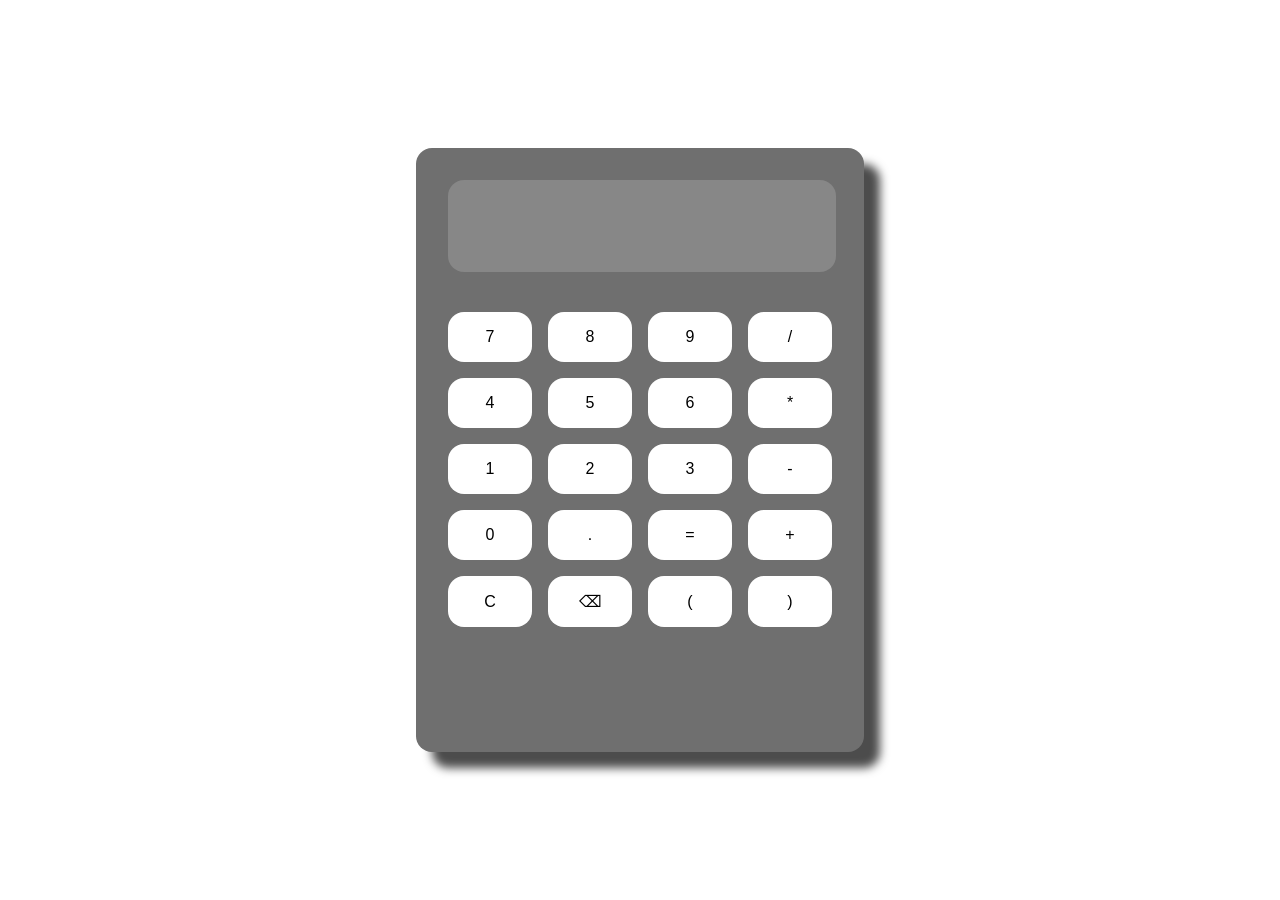
<file: calculator_/index.html>
<!DOCTYPE html>
<html lang="en">

<head>
    <meta charset="UTF-8">
    <meta name="viewport" content="width=device-width, initial-scale=1.0">
    <link rel="stylesheet" href="style.css">
    <title>Simple Calculator</title>
</head>

<body>
    <div class="calculator">
        <input type="text" id="display" readonly>
        <div class="buttons">
            <button onclick="appendToDisplay('7')">7</button>
            <button onclick="appendToDisplay('8')">8</button>
            <button onclick="appendToDisplay('9')">9</button>
            <button onclick="appendToDisplay('/')">/</button>
            <button onclick="appendToDisplay('4')">4</button>
            <button onclick="appendToDisplay('5')">5</button>
            <button onclick="appendToDisplay('6')">6</button>
            <button onclick="appendToDisplay('*')">*</button>
            <button onclick="appendToDisplay('1')">1</button>
            <button onclick="appendToDisplay('2')">2</button>
            <button onclick="appendToDisplay('3')">3</button>
            <button onclick="appendToDisplay('-')">-</button>
            <button onclick="appendToDisplay('0')">0</button>
            <button onclick="appendToDisplay('.')">.</button>
            <button onclick="calculate()">=</button>
            <button onclick="appendToDisplay('+')">+</button>
            <button onclick="clearDisplay()">C</button>
            <button onclick="deleteLast()">⌫</button>
            <button onclick="appendToDisplay('(')">(</button>
            <button onclick="appendToDisplay(')')">)</button>
        </div>
    </div>
    <script src="calc.js"></script>
</body>

</html>
</file>
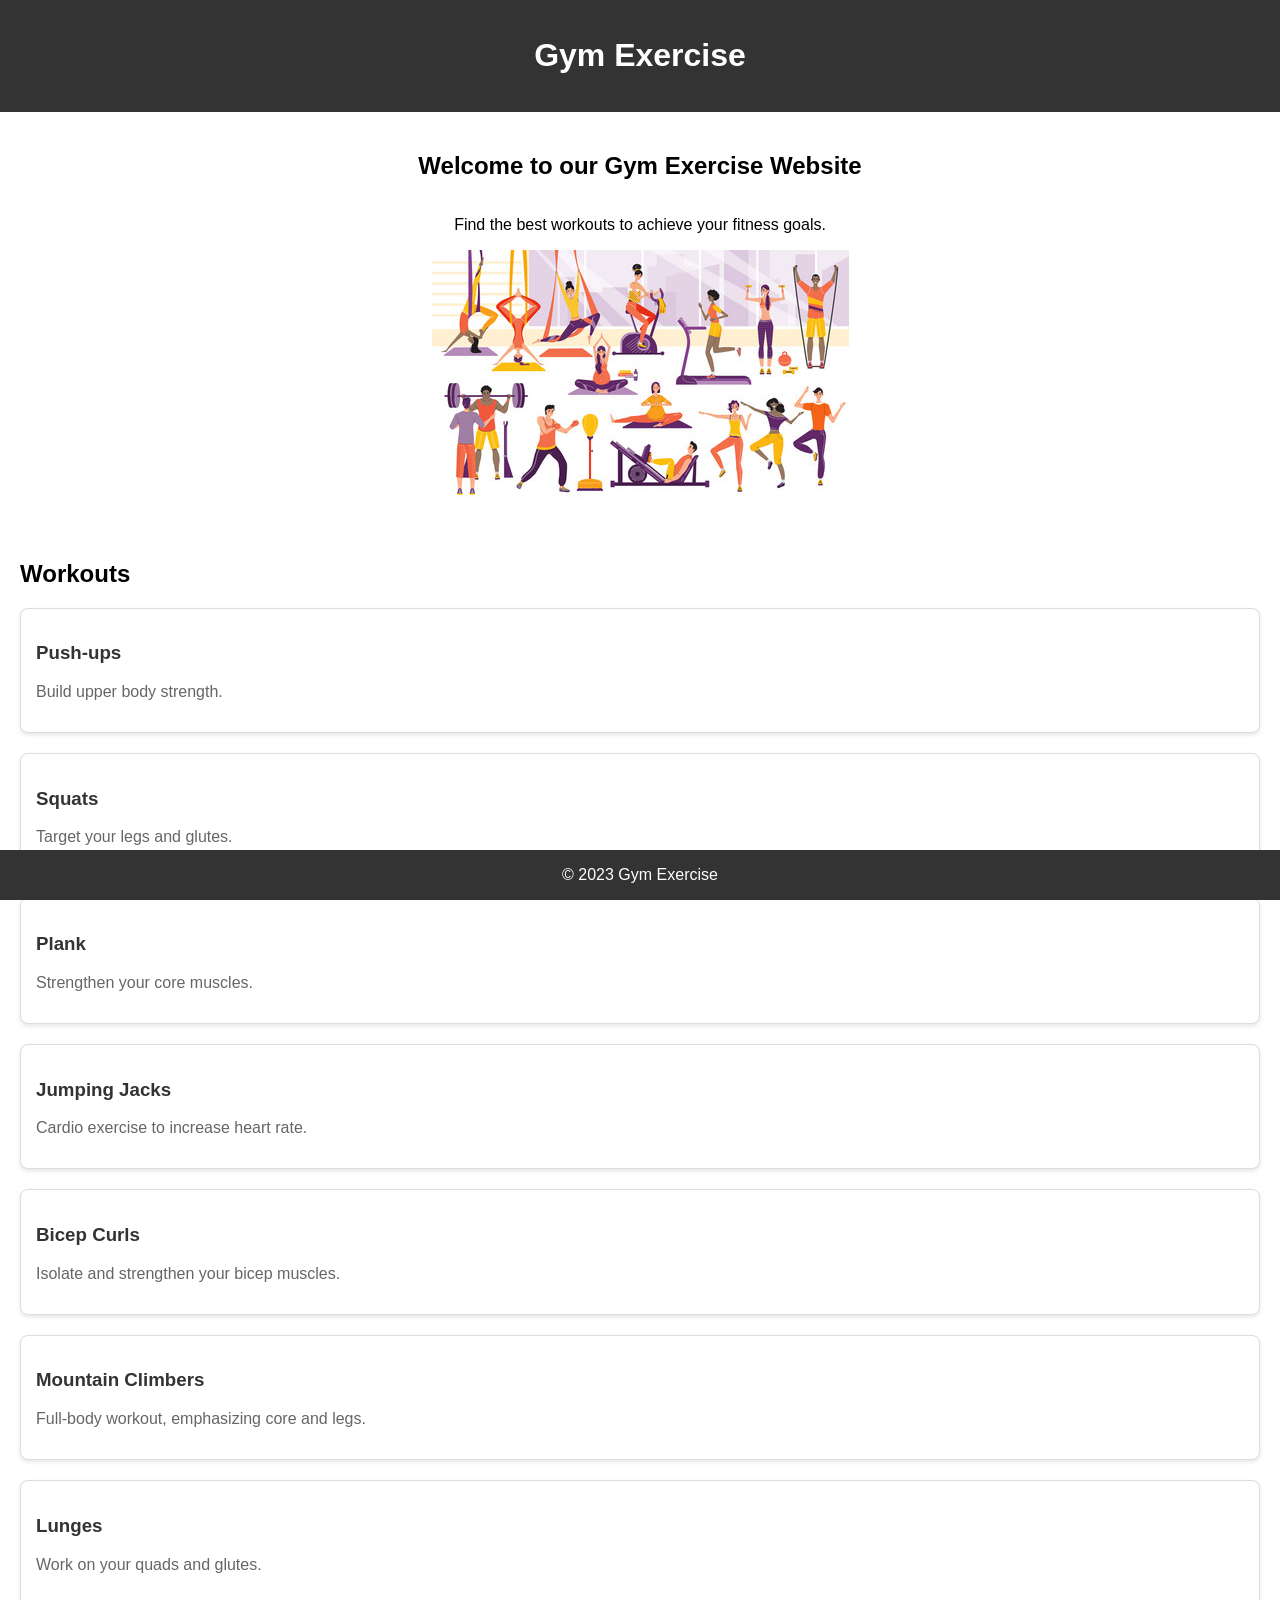
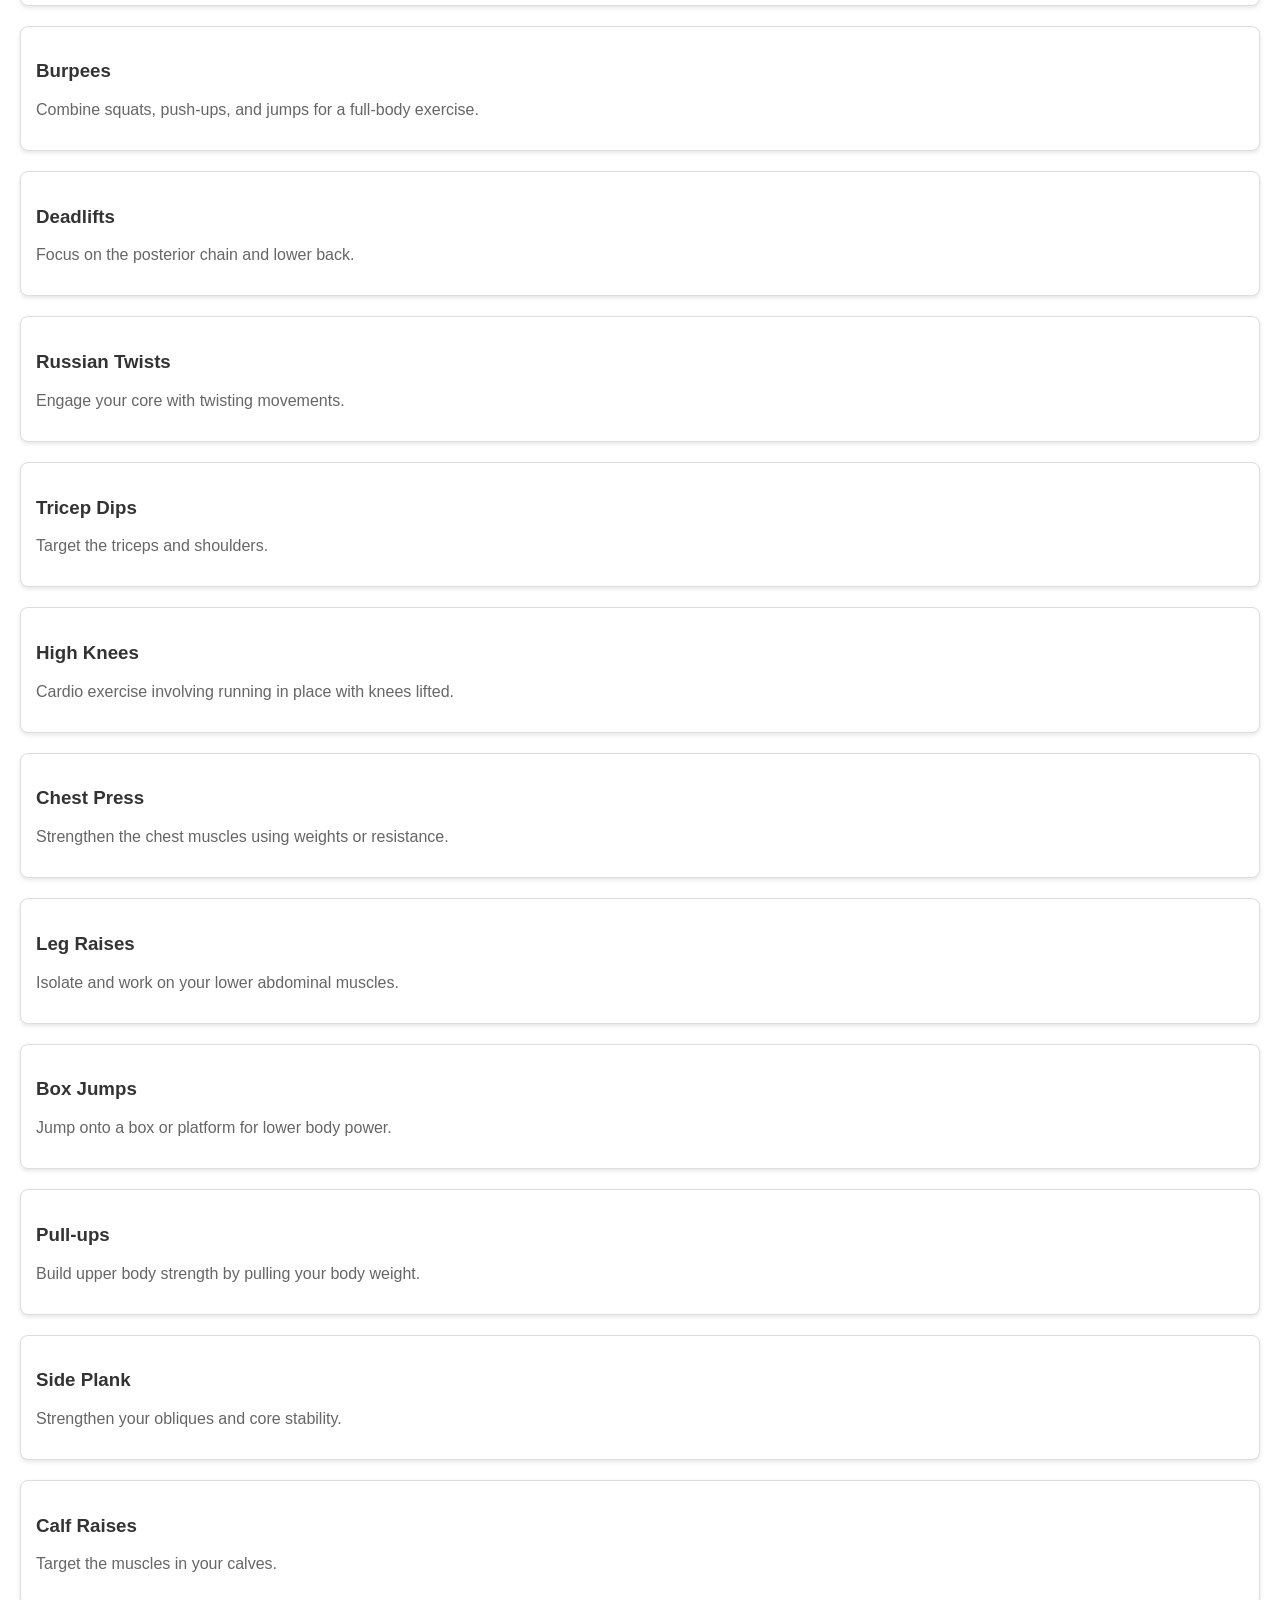
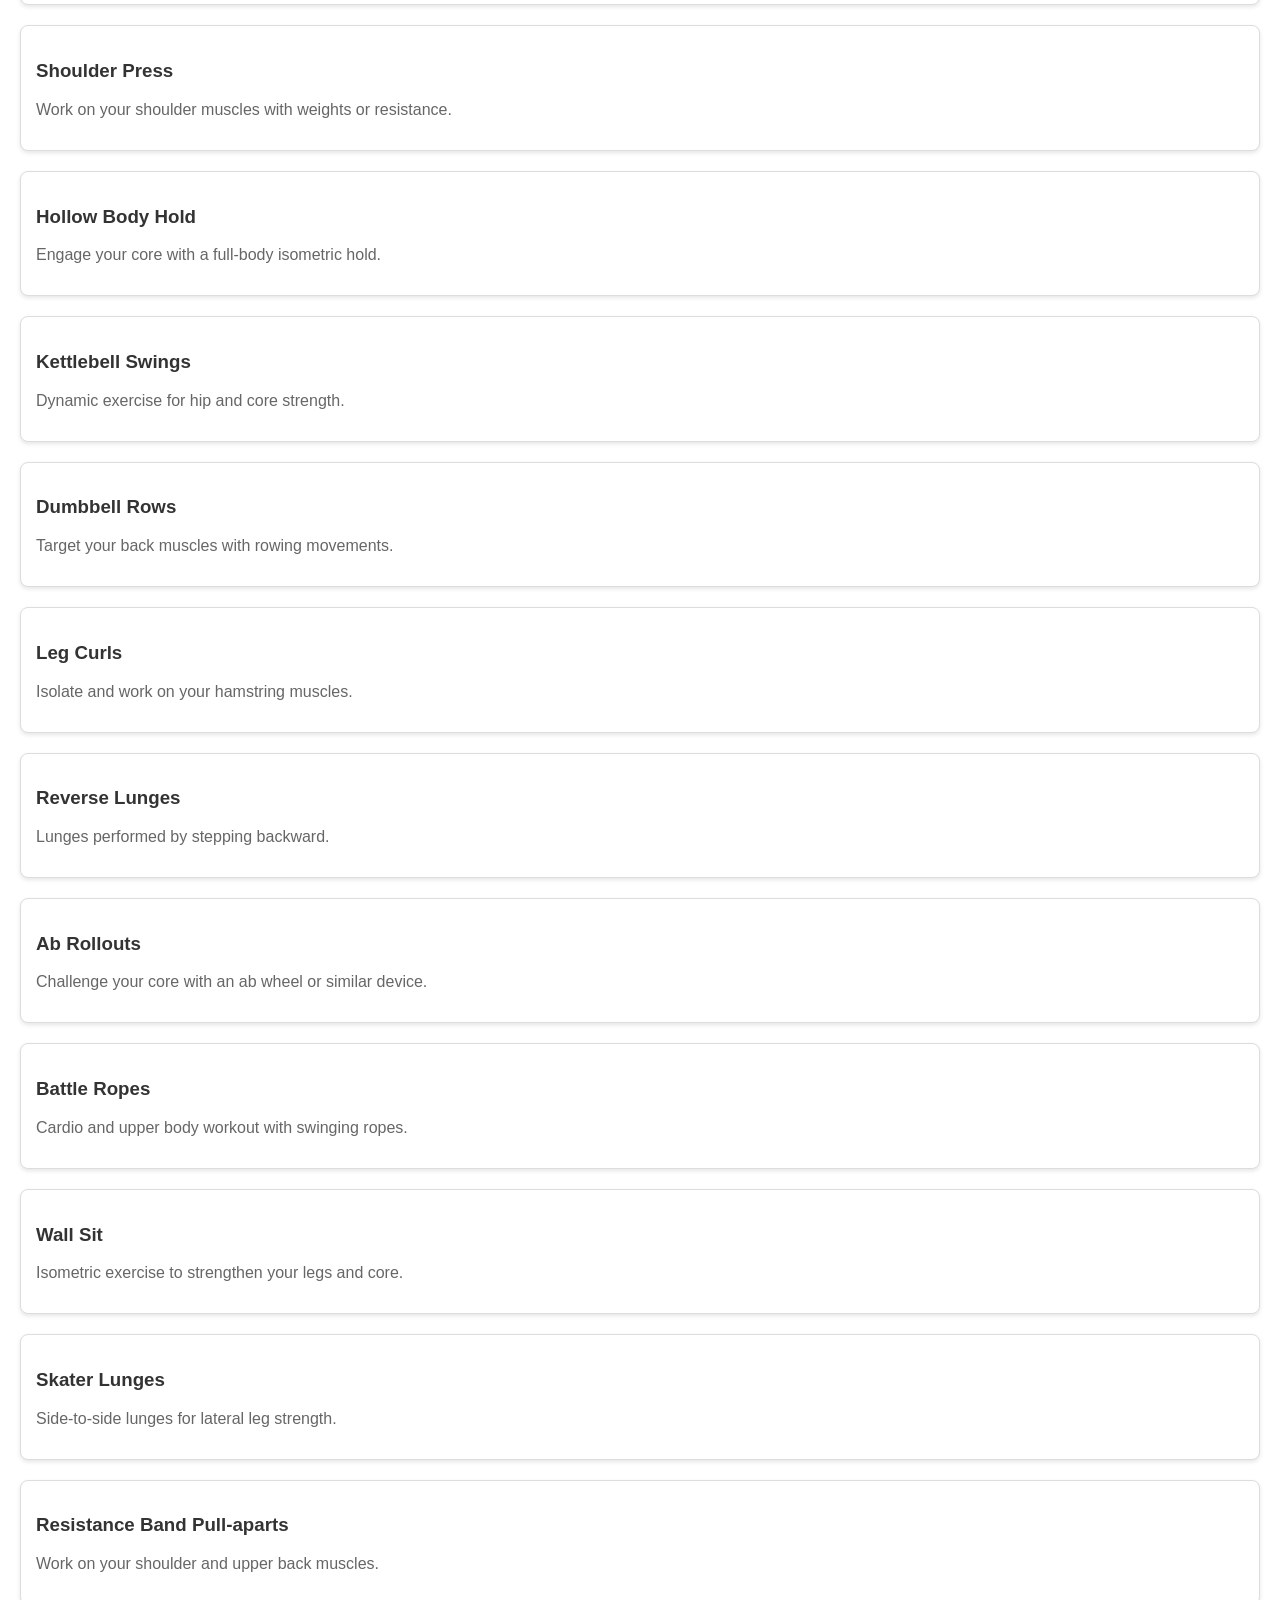
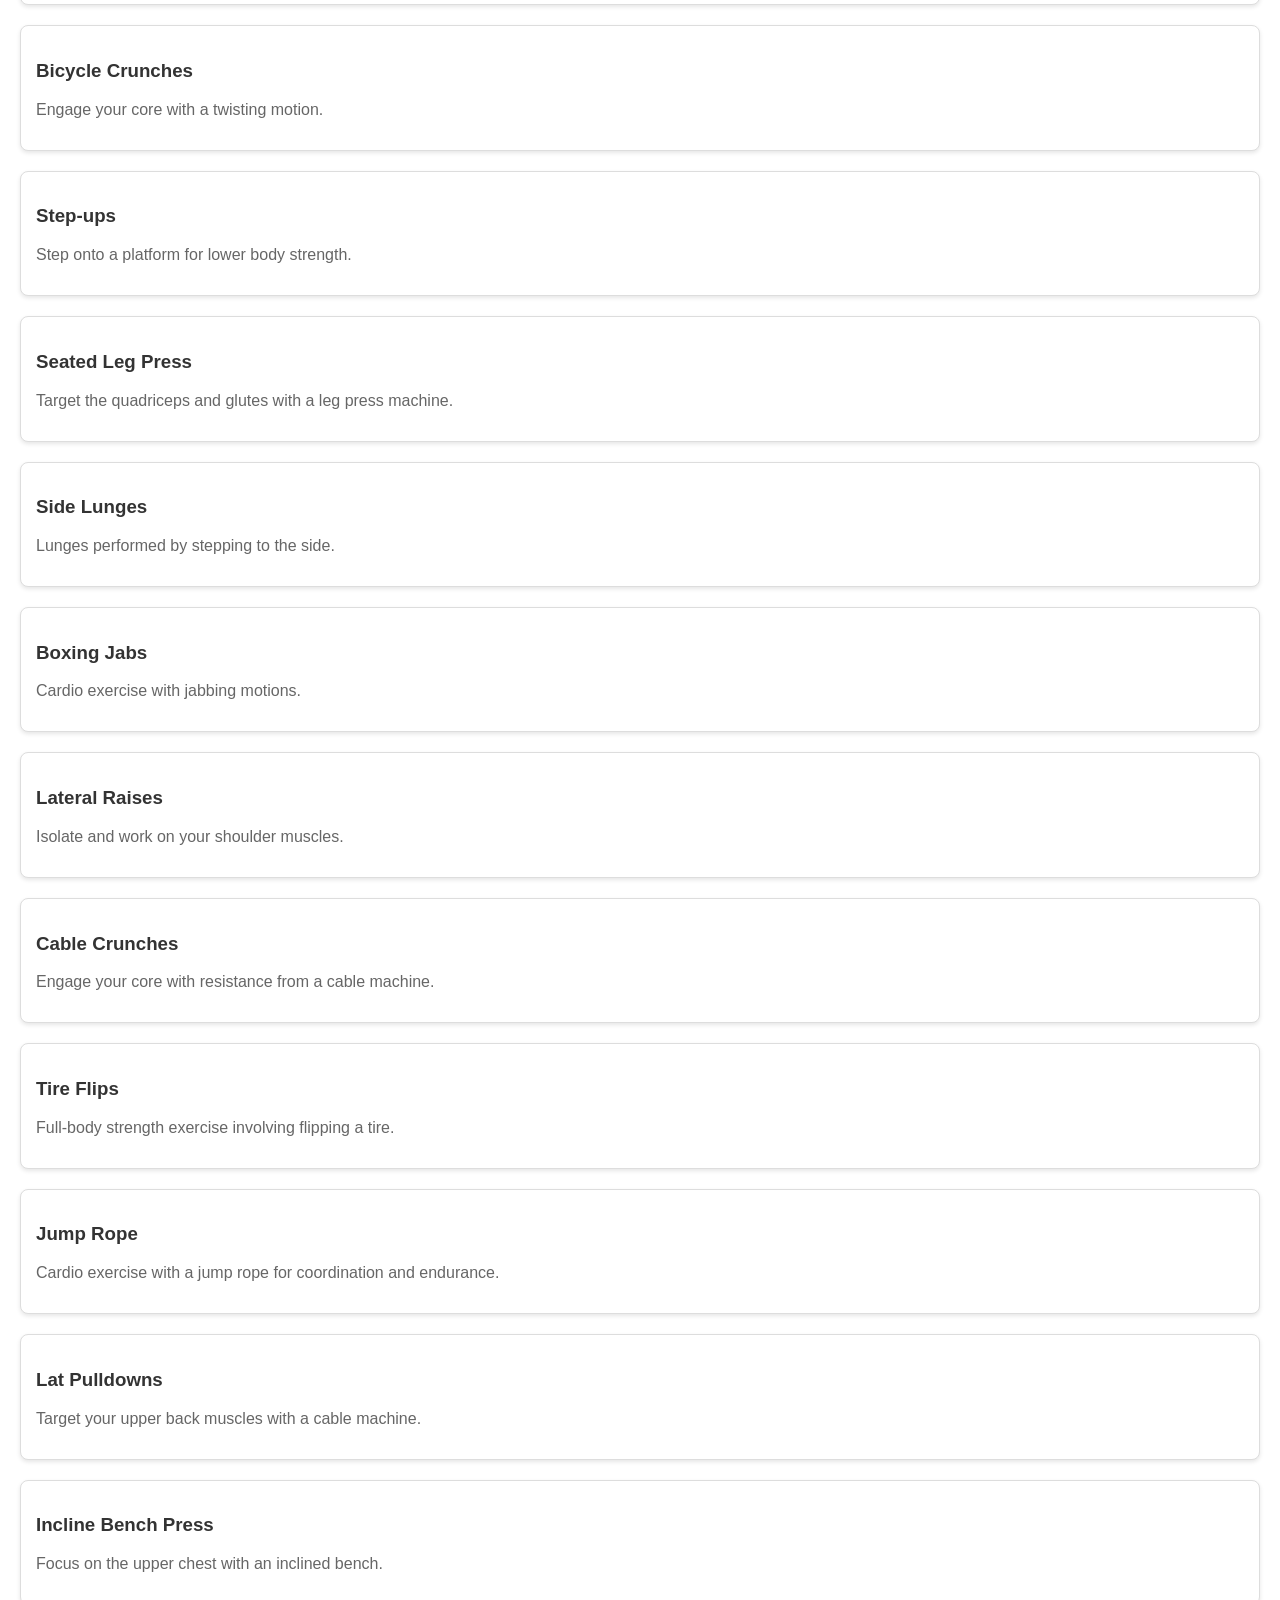
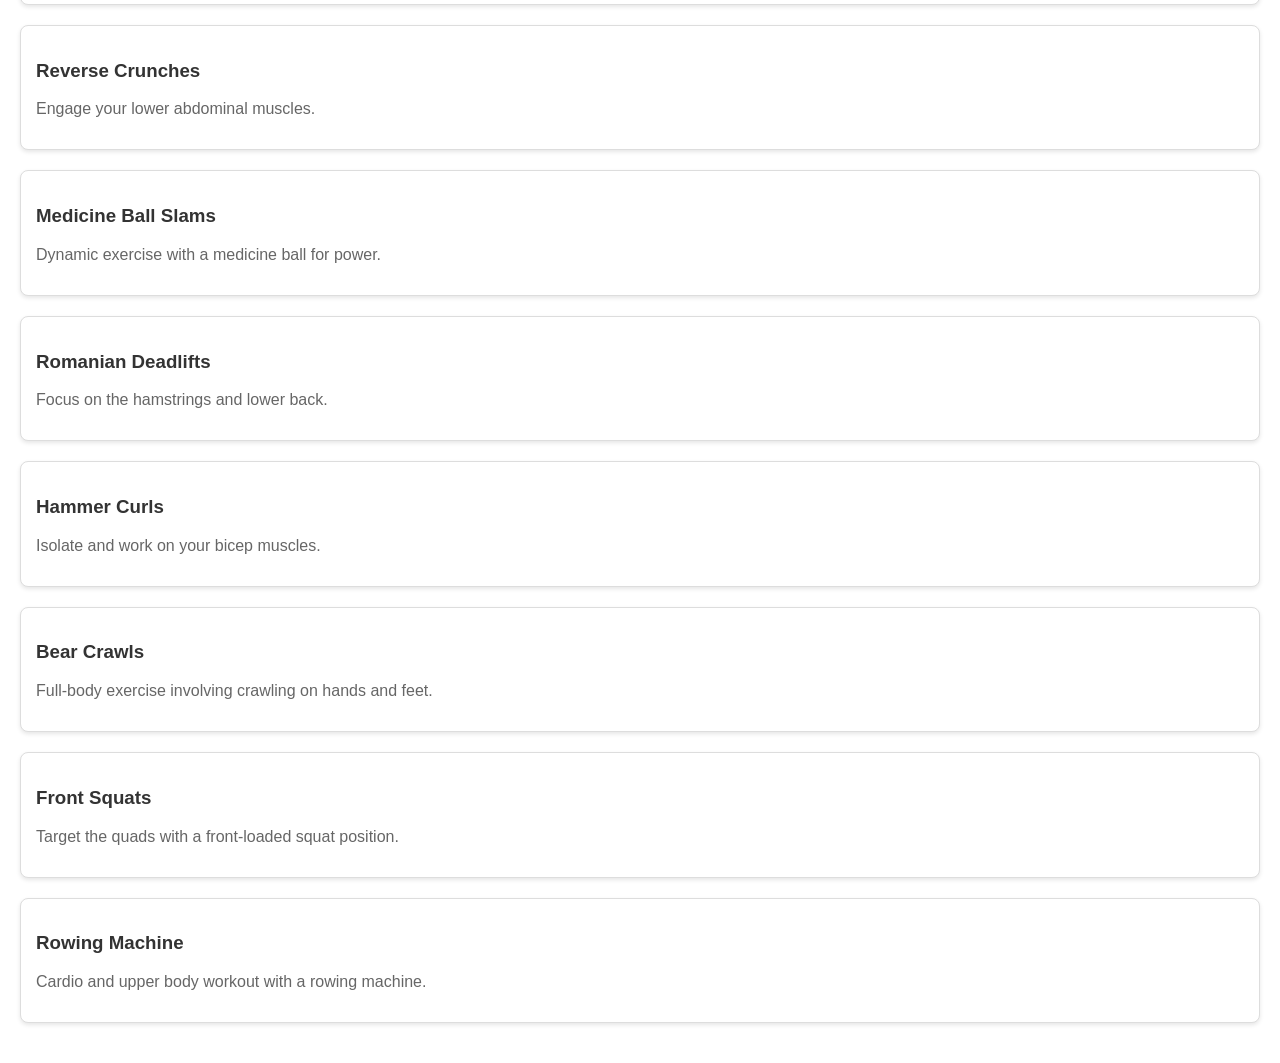
<file: nikhil/index.html>
<!DOCTYPE html>
<html lang="en">

<head>
    <meta charset="UTF-8">
    <meta name="viewport" content="width=device-width, initial-scale=1.0">
    <link rel="stylesheet" href="styles.css">
    <title>Gym Exercise Website</title>
</head>

<body>

    <header>
        <h1>Gym Exercise</h1>
    </header>

    <section id="home">
        <h2>Welcome to our Gym Exercise Website</h2>
        <p>Find the best workouts to achieve your fitness goals.</p>
        <img src="sport-people-training-in-gym-cartoon-vector-29018178 (4).jpg" alt="workoutimg">
    </section>

    <section id="workouts">
        <h2>Workouts</h2>
        <div id="workout-list">
            <div class="workout-card">
                <h3>Push-ups</h3>
                <p>Build upper body strength.</p>
            </div>
            <div class="workout-card">
                <h3>Squats</h3>
                <p>Target your legs and glutes.</p>
            </div>
            <div class="workout-card">
                <h3>Plank</h3>
                <p>Strengthen your core muscles.</p>
            </div>
            <div class="workout-card">
                <h3>Jumping Jacks</h3>
                <p>Cardio exercise to increase heart rate.</p>
            </div>
            <div class="workout-card">
                <h3>Bicep Curls</h3>
                <p>Isolate and strengthen your bicep muscles.</p>
            </div>
            <div class="workout-card">
                <h3>Mountain Climbers</h3>
                <p>Full-body workout, emphasizing core and legs.</p>
            </div>
            <div class="workout-card">
                <h3>Lunges</h3>
                <p>Work on your quads and glutes.</p>
            </div>
            <div class="workout-card">
                <h3>Burpees</h3>
                <p>Combine squats, push-ups, and jumps for a full-body exercise.</p>
            </div>
            <div class="workout-card">
                <h3>Deadlifts</h3>
                <p>Focus on the posterior chain and lower back.</p>
            </div>
            <div class="workout-card">
                <h3>Russian Twists</h3>
                <p>Engage your core with twisting movements.</p>
            </div>
            <div class="workout-card">
                <h3>Tricep Dips</h3>
                <p>Target the triceps and shoulders.</p>
            </div>
            <div class="workout-card">
                <h3>High Knees</h3>
                <p>Cardio exercise involving running in place with knees lifted.</p>
            </div>
            <div class="workout-card">
                <h3>Chest Press</h3>
                <p>Strengthen the chest muscles using weights or resistance.</p>
            </div>
            <div class="workout-card">
                <h3>Leg Raises</h3>
                <p>Isolate and work on your lower abdominal muscles.</p>
            </div>
            <div class="workout-card">
                <h3>Box Jumps</h3>
                <p>Jump onto a box or platform for lower body power.</p>
            </div>
            <div class="workout-card">
                <h3>Pull-ups</h3>
                <p>Build upper body strength by pulling your body weight.</p>
            </div>
            <div class="workout-card">
                <h3>Side Plank</h3>
                <p>Strengthen your obliques and core stability.</p>
            </div>
            <div class="workout-card">
                <h3>Calf Raises</h3>
                <p>Target the muscles in your calves.</p>
            </div>
            <div class="workout-card">
                <h3>Shoulder Press</h3>
                <p>Work on your shoulder muscles with weights or resistance.</p>
            </div>
            <div class="workout-card">
                <h3>Hollow Body Hold</h3>
                <p>Engage your core with a full-body isometric hold.</p>
            </div>
            <div class="workout-card">
                <h3>Kettlebell Swings</h3>
                <p>Dynamic exercise for hip and core strength.</p>
            </div>
            <div class="workout-card">
                <h3>Dumbbell Rows</h3>
                <p>Target your back muscles with rowing movements.</p>
            </div>
            <div class="workout-card">
                <h3>Leg Curls</h3>
                <p>Isolate and work on your hamstring muscles.</p>
            </div>
            <div class="workout-card">
                <h3>Reverse Lunges</h3>
                <p>Lunges performed by stepping backward.</p>
            </div>
            <div class="workout-card">
                <h3>Ab Rollouts</h3>
                <p>Challenge your core with an ab wheel or similar device.</p>
            </div>
            <div class="workout-card">
                <h3>Battle Ropes</h3>
                <p>Cardio and upper body workout with swinging ropes.</p>
            </div>
            <div class="workout-card">
                <h3>Wall Sit</h3>
                <p>Isometric exercise to strengthen your legs and core.</p>
            </div>
            <div class="workout-card">
                <h3>Skater Lunges</h3>
                <p>Side-to-side lunges for lateral leg strength.</p>
            </div>
            <div class="workout-card">
                <h3>Resistance Band Pull-aparts</h3>
                <p>Work on your shoulder and upper back muscles.</p>
            </div>
            <div class="workout-card">
                <h3>Bicycle Crunches</h3>
                <p>Engage your core with a twisting motion.</p>
            </div>
            <div class="workout-card">
                <h3>Step-ups</h3>
                <p>Step onto a platform for lower body strength.</p>
            </div>
            <div class="workout-card">
                <h3>Seated Leg Press</h3>
                <p>Target the quadriceps and glutes with a leg press machine.</p>
            </div>
            <div class="workout-card">
                <h3>Side Lunges</h3>
                <p>Lunges performed by stepping to the side.</p>
            </div>
            <div class="workout-card">
                <h3>Boxing Jabs</h3>
                <p>Cardio exercise with jabbing motions.</p>
            </div>
            <div class="workout-card">
                <h3>Lateral Raises</h3>
                <p>Isolate and work on your shoulder muscles.</p>
            </div>
            <div class="workout-card">
                <h3>Cable Crunches</h3>
                <p>Engage your core with resistance from a cable machine.</p>
            </div>
            <div class="workout-card">
                <h3>Tire Flips</h3>
                <p>Full-body strength exercise involving flipping a tire.</p>
            </div>
            <div class="workout-card">
                <h3>Jump Rope</h3>
                <p>Cardio exercise with a jump rope for coordination and endurance.</p>
            </div>
            <div class="workout-card">
                <h3>Lat Pulldowns</h3>
                <p>Target your upper back muscles with a cable machine.</p>
            </div>
            <div class="workout-card">
                <h3>Incline Bench Press</h3>
                <p>Focus on the upper chest with an inclined bench.</p>
            </div>
            <div class="workout-card">
                <h3>Reverse Crunches</h3>
                <p>Engage your lower abdominal muscles.</p>
            </div>
            <div class="workout-card">
                <h3>Medicine Ball Slams</h3>
                <p>Dynamic exercise with a medicine ball for power.</p>
            </div>
            <div class="workout-card">
                <h3>Romanian Deadlifts</h3>
                <p>Focus on the hamstrings and lower back.</p>
            </div>
            <div class="workout-card">
                <h3>Hammer Curls</h3>
                <p>Isolate and work on your bicep muscles.</p>
            </div>
            <div class="workout-card">
                <h3>Bear Crawls</h3>
                <p>Full-body exercise involving crawling on hands and feet.</p>
            </div>
            <div class="workout-card">
                <h3>Front Squats</h3>
                <p>Target the quads with a front-loaded squat position.</p>
            </div>
            <div class="workout-card">
                <h3>Rowing Machine</h3>
                <p>Cardio and upper body workout with a rowing machine.</p>
            </div>
        </div>
    </section>

    <footer>
        <p>© 2023 Gym Exercise</p>
    </footer>

</body>

</html>
</file>
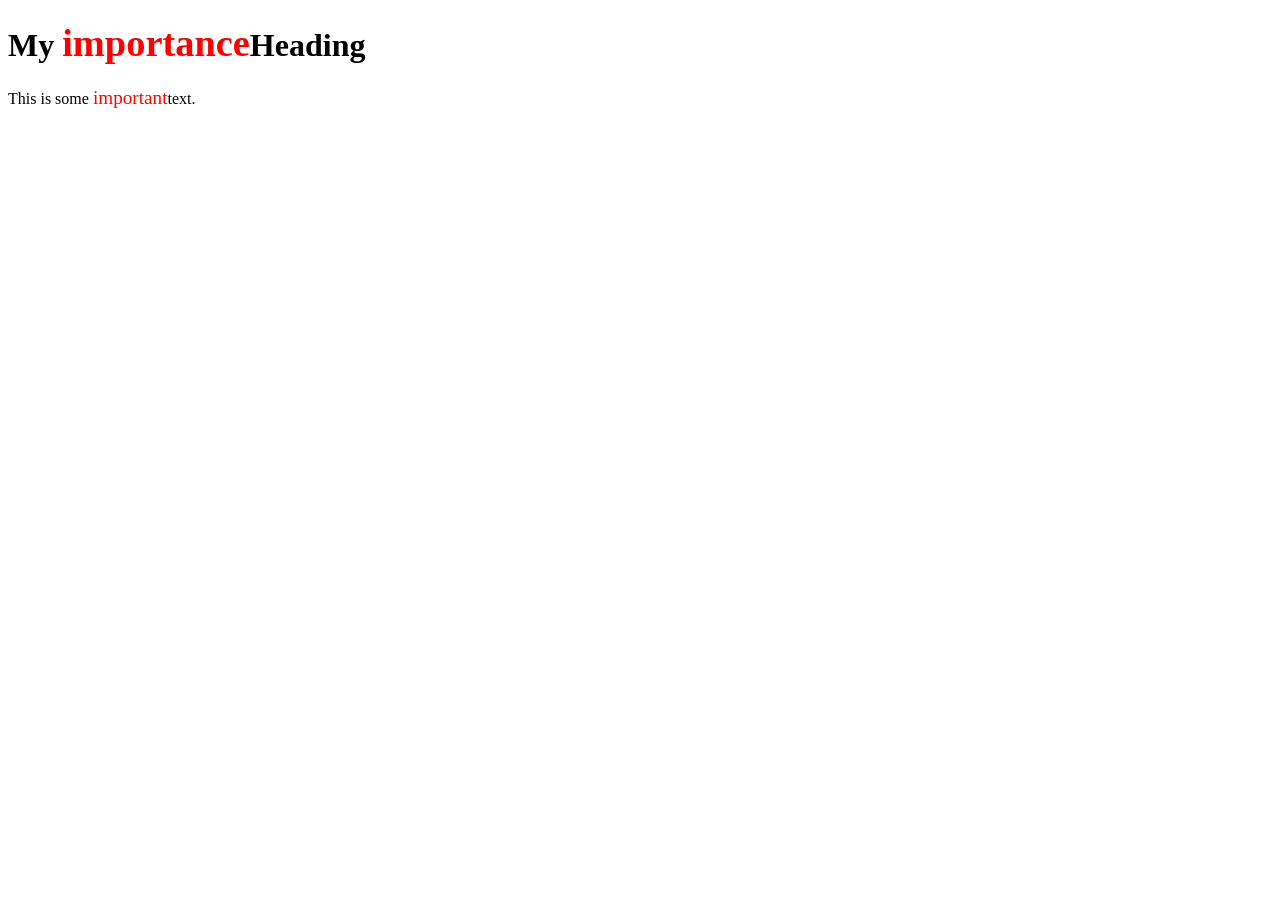
<file: VAD/AttributeInlineElements.html>
<!DOCTYPE html>
<html lang="en">
<head>
  <meta charset="UTF-8">
  <meta name="viewport" content="width=device-width, initial-scale=1.0">
  <title>Document</title>
</head>
<style>
  span.note{
    font-size: 120%;
    color: red;
  }
</style>
<body>
  <h1>My <span class="note">importance</span>Heading</h1>
  <p>This is some <span class="note">important</span>text.</p>
</body>
</html>
</file>
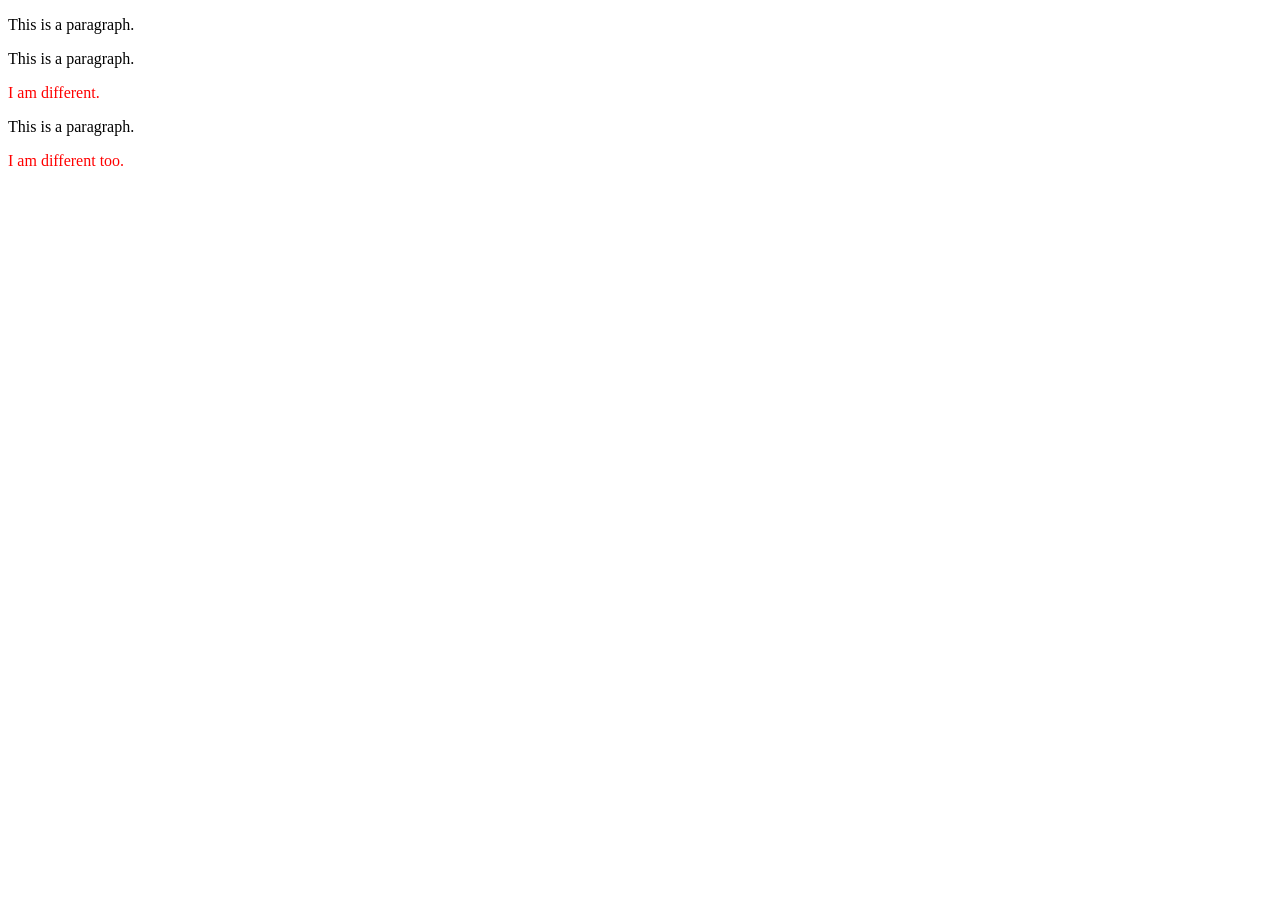
<file: VAD/Class Atribute.html>
<!DOCTYPE html>
<html lang="en">
<head>
  <meta charset="UTF-8">
  <meta name="viewport" content="width=device-width, initial-scale=1.0">
  <title>Document</title>
  <style>
    p.error{
      color: red;
    }
  </style>
</head>
<body>
  <p>This is a paragraph.</p>
  <p>This is a paragraph.</p>
  <p class="error">I am different.</p>
  <p>This is a paragraph.</p>
  <p class="error">I am different too.</p>
</body>
</html>
</file>
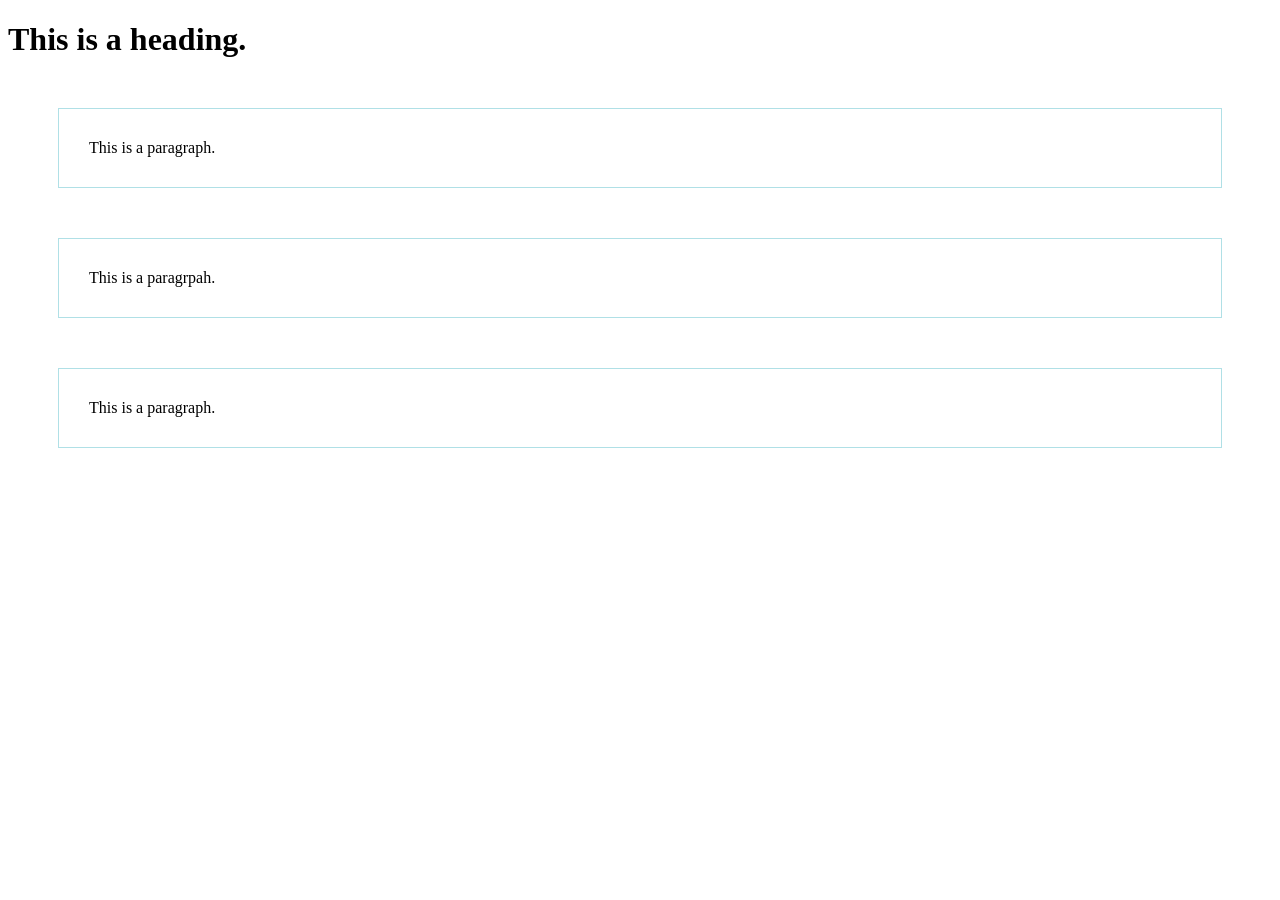
<file: VAD/CssBorder.html>
<!DOCTYPE html>
<html lang="en">
<head>
  <meta charset="UTF-8">
  <meta name="viewport" content="width=device-width, initial-scale=1.0">
  <title>Document</title>
</head>
<style>
  p{
    border: 1px solid powderblue;
    padding: 30px;
    margin: 50px;
  }
</style>
<body>
  <h1>This is a heading.</h1>
  <p>This is a paragraph.</p>
  <p>This is a paragrpah.</p>
  <p>This is a paragraph.</p>
</body>
</html>
</file>
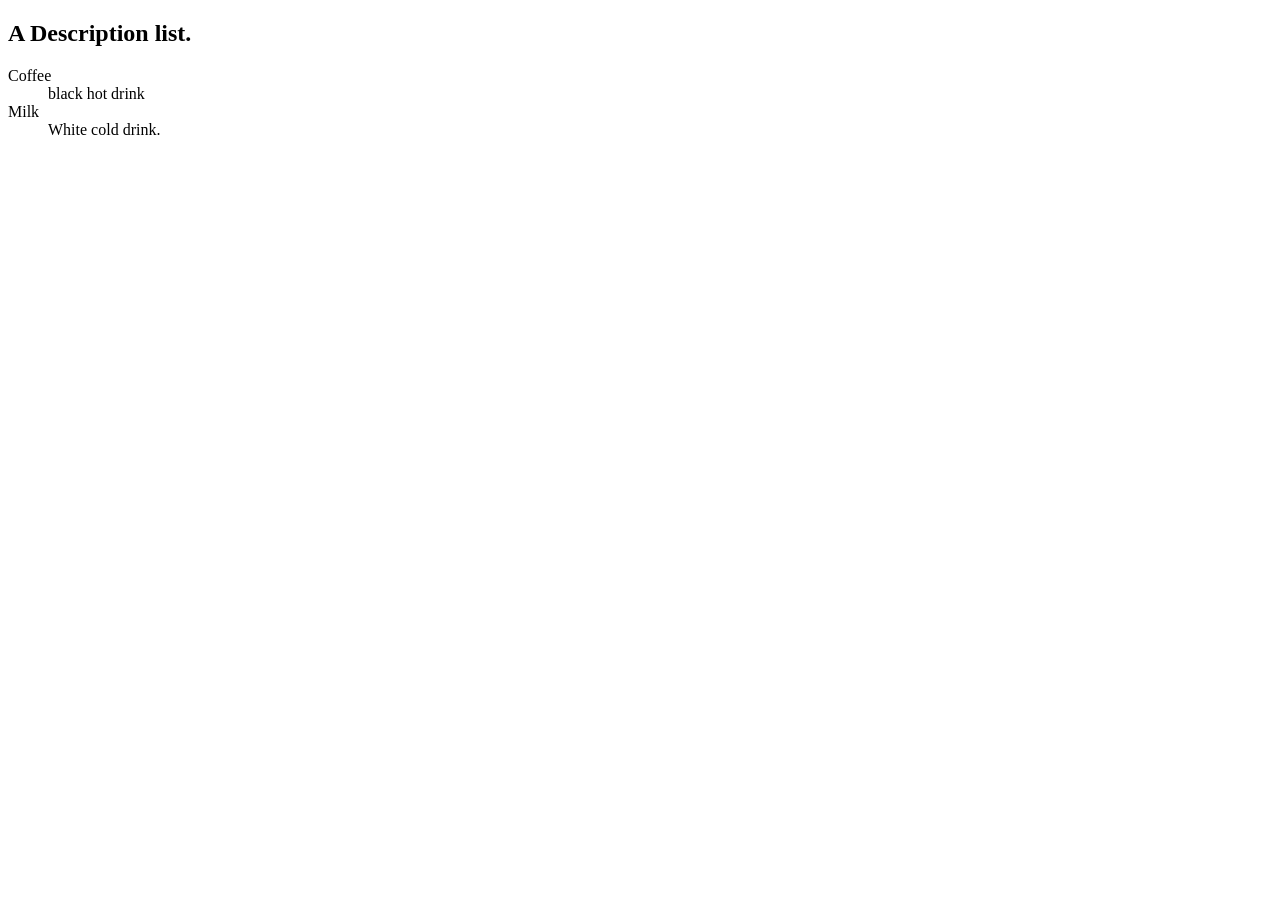
<file: VAD/description.html>
<!DOCTYPE html>
<html lang="en">
<head>
  <meta charset="UTF-8">
  <meta name="viewport" content="width=device-width, initial-scale=1.0">
  <title>Document</title>
</head>
<body>
  <h2>A Description list.</h2>
  <dl>
    <dt>Coffee</dt>
    <dd>black hot drink</dd>
    <dt>Milk</dt>
    <dd>White cold drink.</dd>
  </dl>
</body>
</html>
</file>
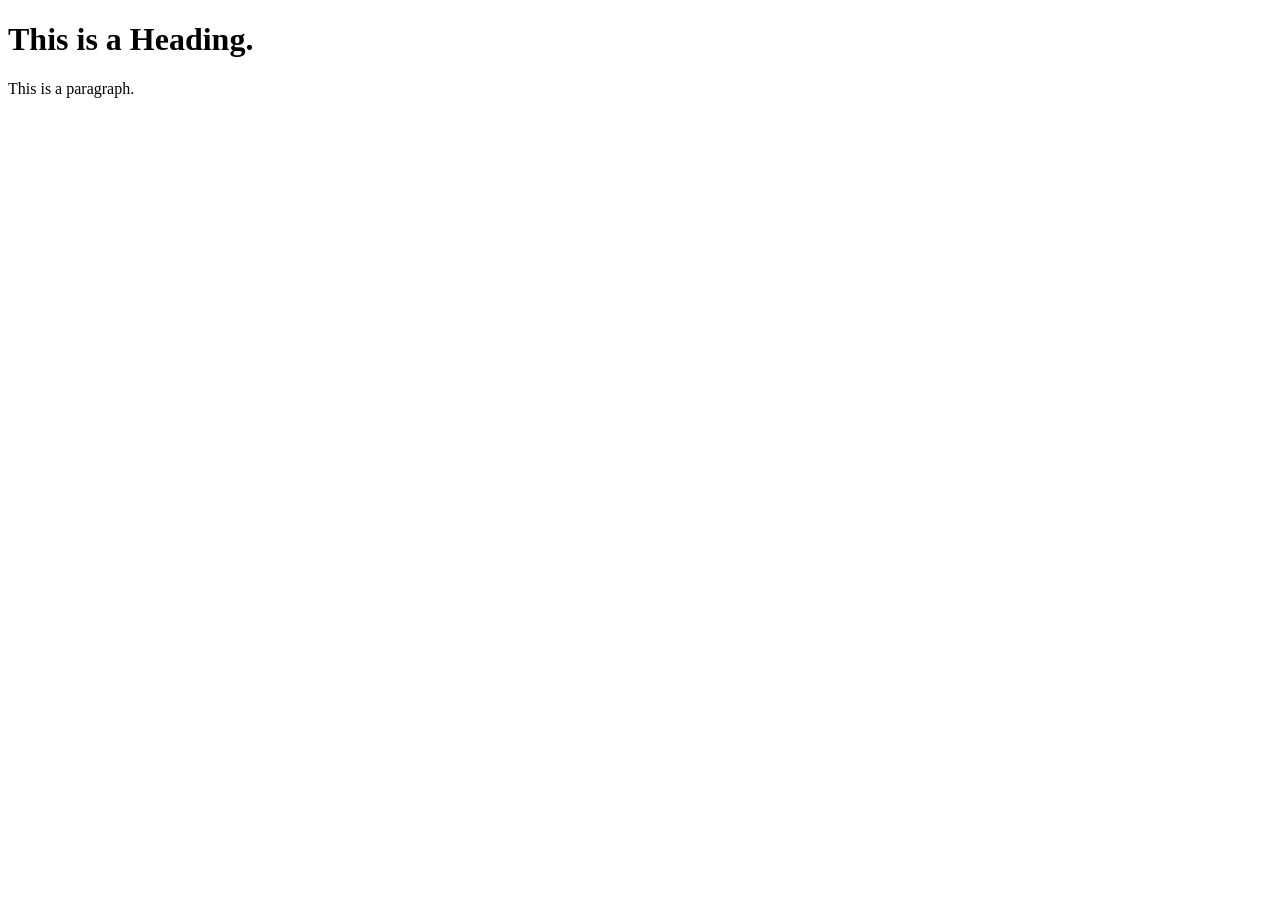
<file: VAD/favicon.html>
<!DOCTYPE html>
<html lang="en">
<head>
  <meta charset="UTF-8">
  <meta name="viewport" content="width=device-width, initial-scale=1.0">
  <title>My Page Title</title>
  <link href="/images/favicon.ico">
</head>
<body>
  <h1>This is a Heading.</h1>
  <p>This is a paragraph.</p>
</body>
</html>
</file>
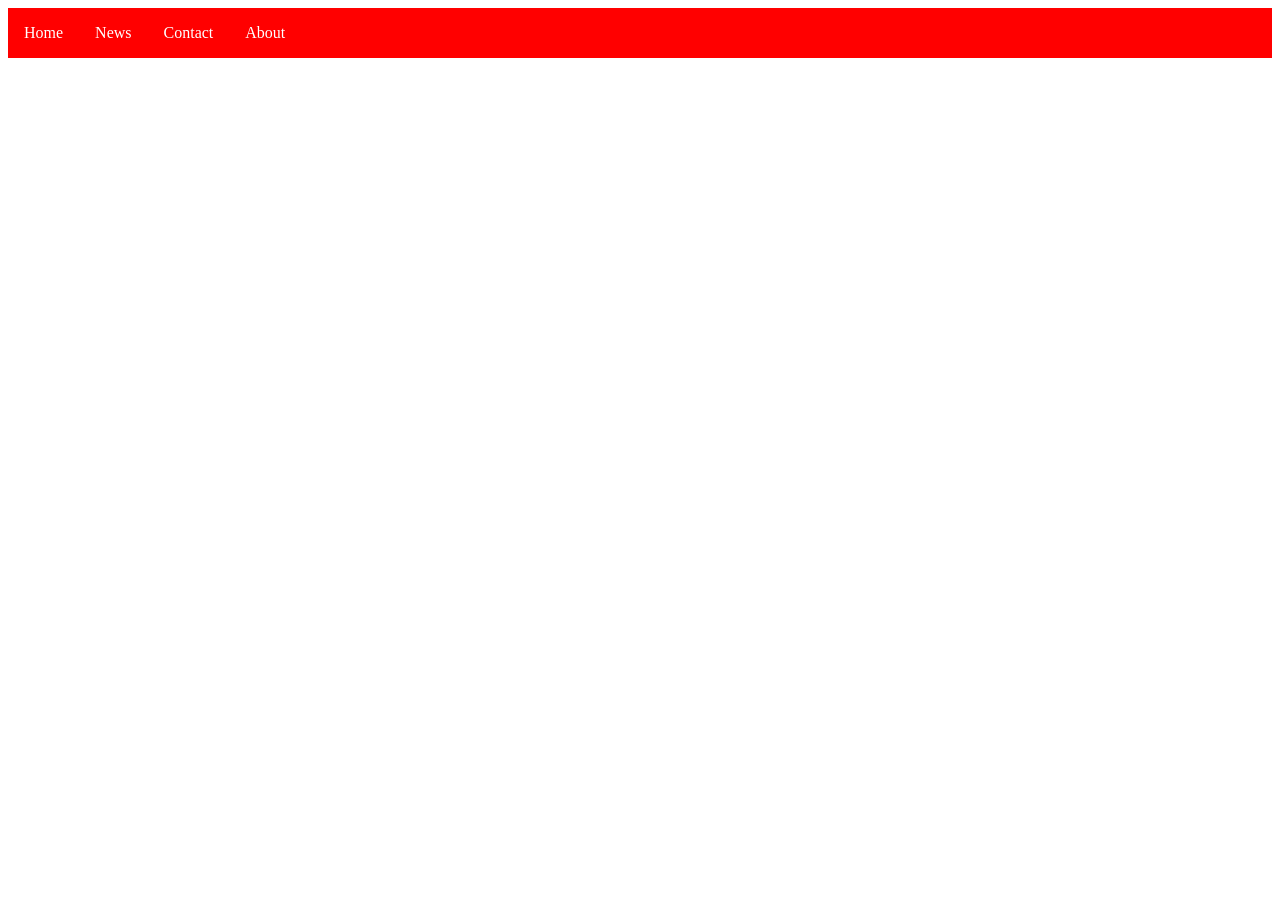
<file: VAD/Horizontal.html>
<!DOCTYPE html>
<html lang="en">
<head>
  <meta charset="UTF-8">
  <meta name="viewport" content="width=device-width, initial-scale=1.0">
  <title>Document</title>
  <style>
    ul{
      list-style-type: none;
      margin: 0;
      padding: 0;
      overflow: hidden;
      background-color: red;
    }
  li{
    float: left;
  }
li a{
  display: block;
  color: white;
  text-align: center;
  padding: 16px;
  text-decoration: none;
}
li a:hover{
  background-color: #111111;
}
  </style>
</head>
<body>
  <ul>
    <li><a href="#home">Home</a></li>
    <li><a href="#news">News</a></li>
    <li><a href="#contact">Contact</a></li>
    <li><a href="#about">About</a></li>
  </ul>
</body>
</html>
</file>
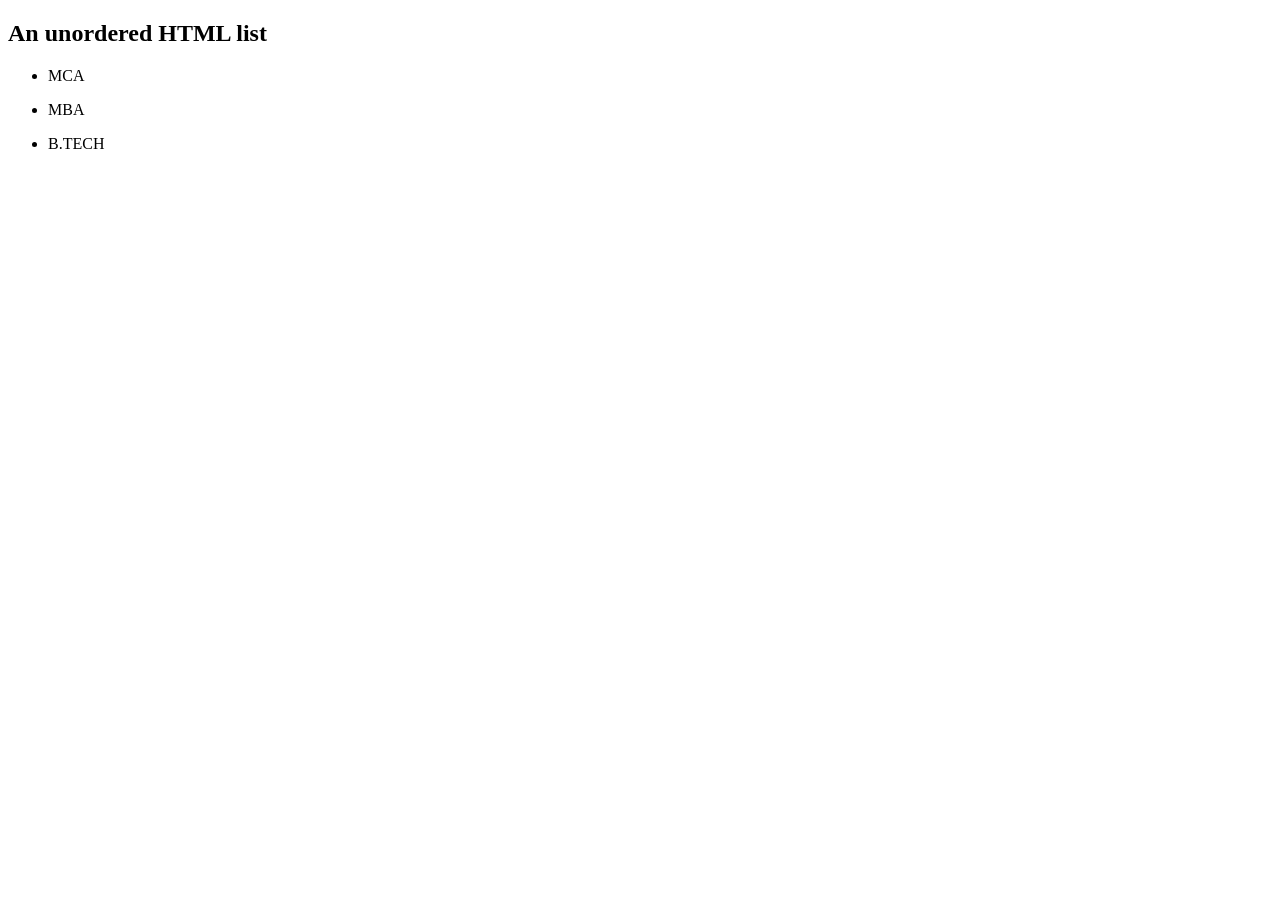
<file: VAD/htmlList.html>
<!DOCTYPE html>
<html lang="en">
<head>
  <meta charset="UTF-8">
  <meta name="viewport" content="width=device-width, initial-scale=1.0">
  <title>Document</title>
</head>
<body>
  <h2>An unordered HTML list</h2>
  <ul><li>MCA</li></ul>
  <ul><li>MBA</li></ul>
  <ul><li>B.TECH</li></ul>
</body>
</html>
</file>
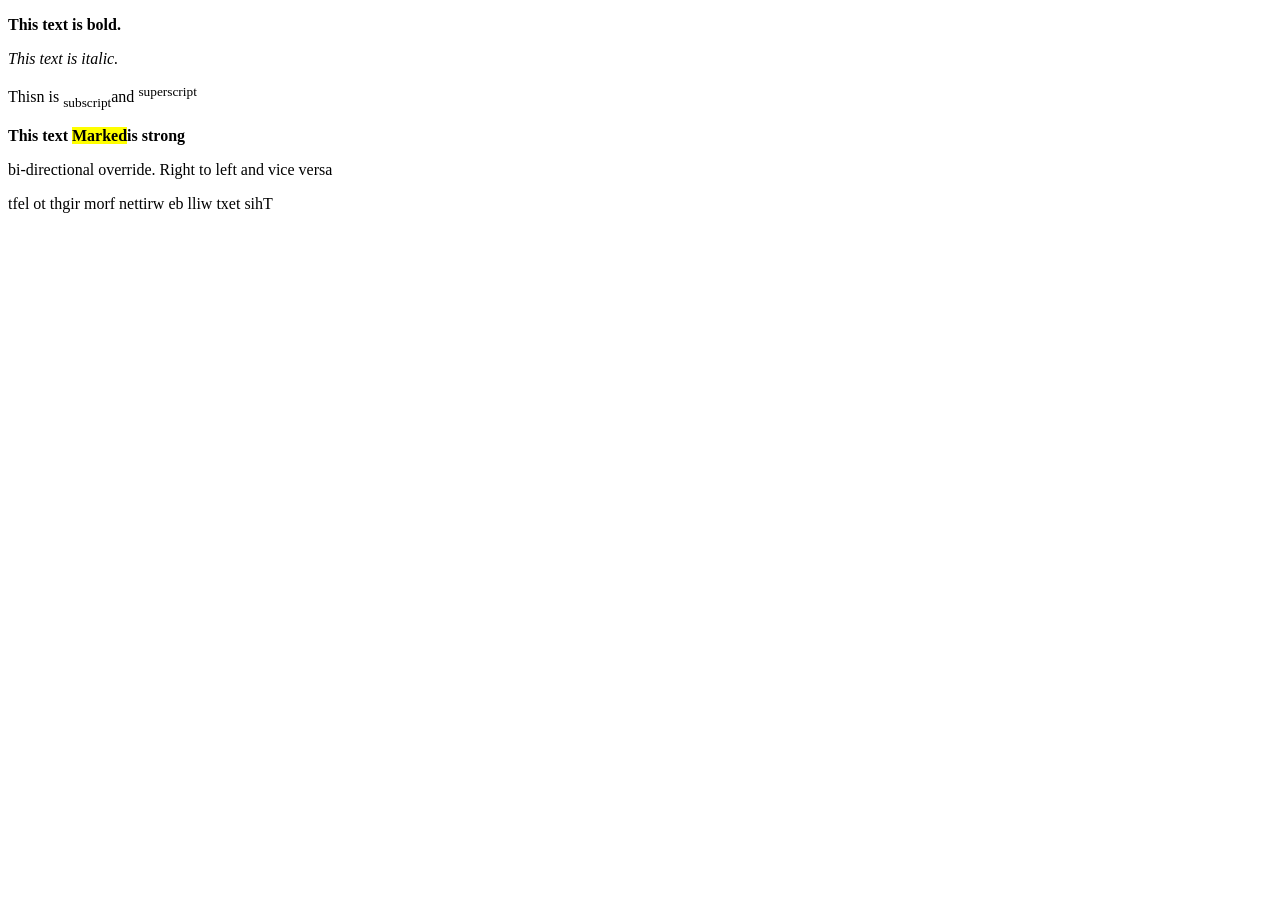
<file: VAD/htmlQuatation.html>
<!DOCTYPE html>
<html lang="en">
<head>
  <meta charset="UTF-8">
  <meta name="viewport" content="width=device-width, initial-scale=1.0">
  <title>Document</title>
</head>
<body>
  <p><b>This text is bold.</b></p>
  <p><i>This text is italic.</i></p>
  <p>Thisn is <sub>subscript</sub>and <sup>superscript</sup></p>
  <strong>This text <mark>Marked</mark>is strong</strong>
  <p>bi-directional override. Right to left and vice versa</p>
  <bdo dir="rtl">This text will be written from right to left</bdo>
</body>
</html>
</file>
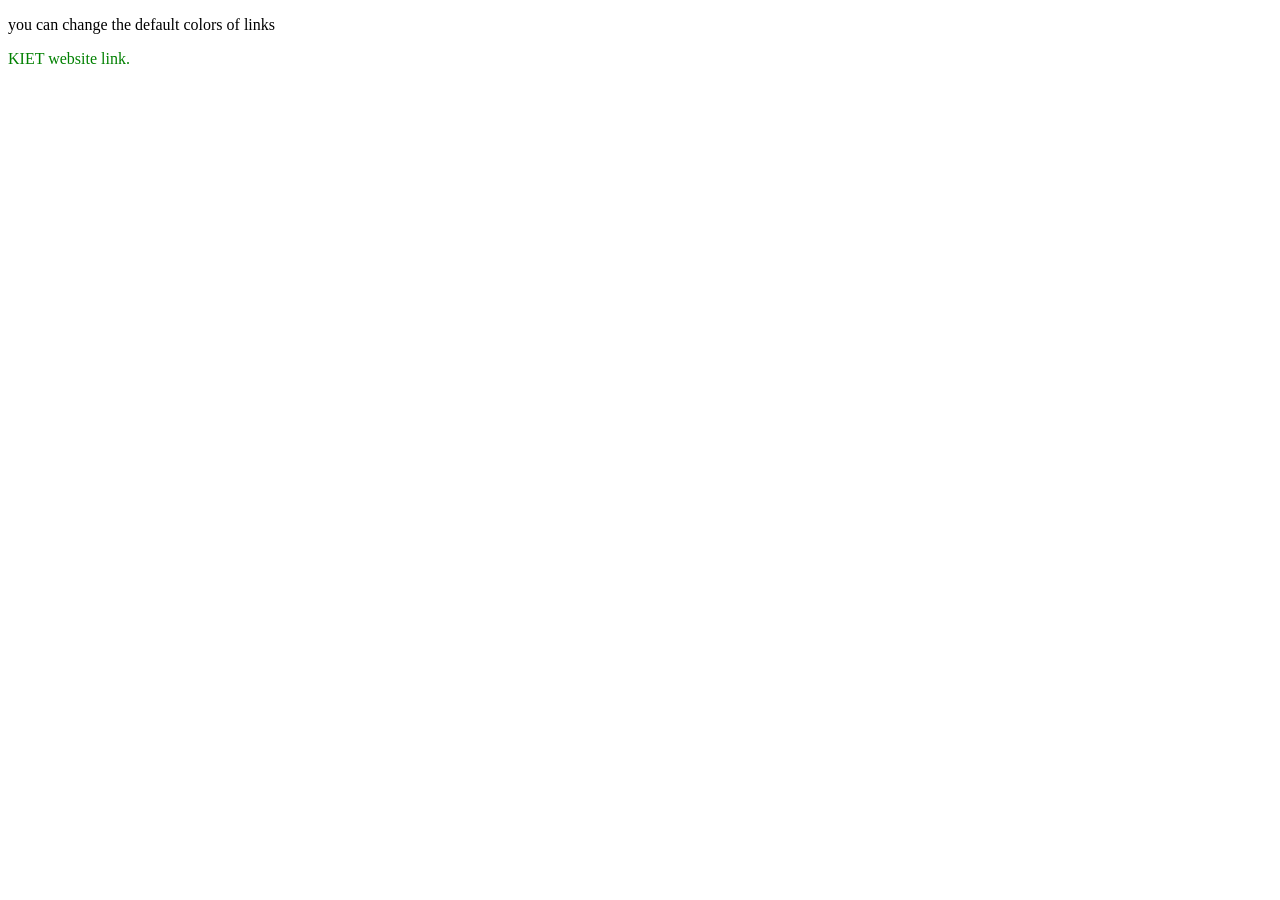
<file: VAD/Hyperlink.html>
<!DOCTYPE html>
<html lang="en">
<head>
  <meta charset="UTF-8">
  <meta name="viewport" content="width=device-width, initial-scale=1.0">
  <title>Document</title>
  <style>
    a:link{
      color: green;
      background-color: transparent;
      text-decoration: none;
    }
    a:visited{
      color: pink;
      background-color: transparent;
      text-decoration: none;
    }
    a:hover{
      color: red;
      background-color: transparent;
      text-decoration: underline;
    }
    a:active{
      color: yellow;
      background-color: transparent;
      text-decoration: underline;
    }
  </style>
</head>
<body>
  <p>you can change the default colors of links</p>
  <a href="https://www.kiet.edu" target="_blank">KIET website link.</a>
</body>
</html>
</file>
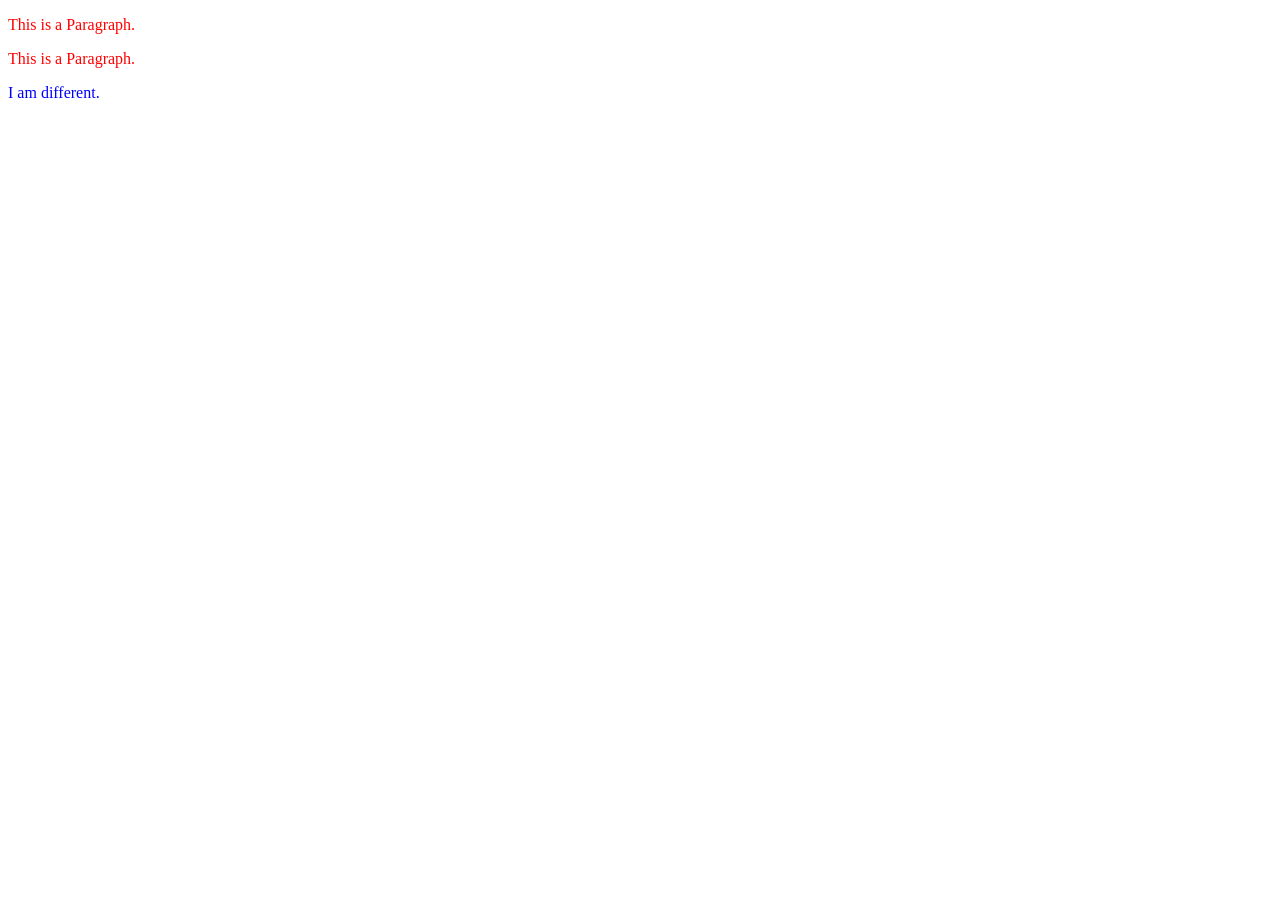
<file: VAD/idAttribute.html>
<!DOCTYPE html>
<html lang="en">
<head>
  <meta charset="UTF-8">
  <meta name="viewport" content="width=device-width, initial-scale=1.0">
  <title>Document</title>
  <style>
    #p01{
      color: blue;
    }
p{
  color: red;
}
  </style>
</head>
<body>
  <P>This is a Paragraph.</P>
  <P>This is a Paragraph.</P>
  <P id="p01">I am different.</P>
</body>
</html>
</file>
<file: calculator_/style.css>
body {
    display: flex;
    justify-content: center;
    align-items: center;
    height: 100vh;
    margin: 0;
    font-family: Arial, Helvetica, sans-serif;
}

.calculator {
    padding: 2rem;
    text-align: center;
    background-color: rgb(111, 111, 111);
    height: 60vh;
    width: 30vw;
    border-radius: 1rem;
    box-shadow: 1em 1em 10px rgb(76, 76, 76);
}

#display {
    border: none;
    border-radius: 1rem;
    background-color: rgba(175, 175, 175, 0.364);
    color: white;
    height: 10vh;
    width: 30vw;
    margin-bottom: 10px;
    font-size: 2rem;
    margin-bottom: 2.5rem;
}

.buttons {
    display: grid;
    grid-template-columns: repeat(4, 1fr);
    gap: 1rem;
}

.buttons button {
    background-color: white;
    border: none;
    padding: 1rem;
    font-size: 1rem;
    border-radius: 1rem;
}
</file>
<file: nikhil/styles.css>
html {
    scroll-behavior: smooth;
}

body {
    font-family: 'Arial', sans-serif;
    margin: 0;
    padding: 0;
    /* Adjusted to match the height of the fixed header */
}

header {
    background-color: #333;
    color: #fff;
    padding: 1em;
    text-align: center;
}

section {
    padding: 20px;
}

footer {
    background-color: #333;
    color: #fff;
    text-align: center;
    position: fixed;
    bottom: 0;
    width: 100%;
}

#home {
    display: flex;
    flex-direction: column;
    align-items: center;
    justify-content: center;
}

.workout-card {
    background-color: #fff;
    border: 1px solid #ddd;
    border-radius: 8px;
    padding: 15px;
    margin-bottom: 20px;
    box-shadow: 0 2px 4px rgba(0, 0, 0, 0.1);
}

.workout-card h3 {
    color: #333;
}

.workout-card p {
    color: #666;
}
</file>
